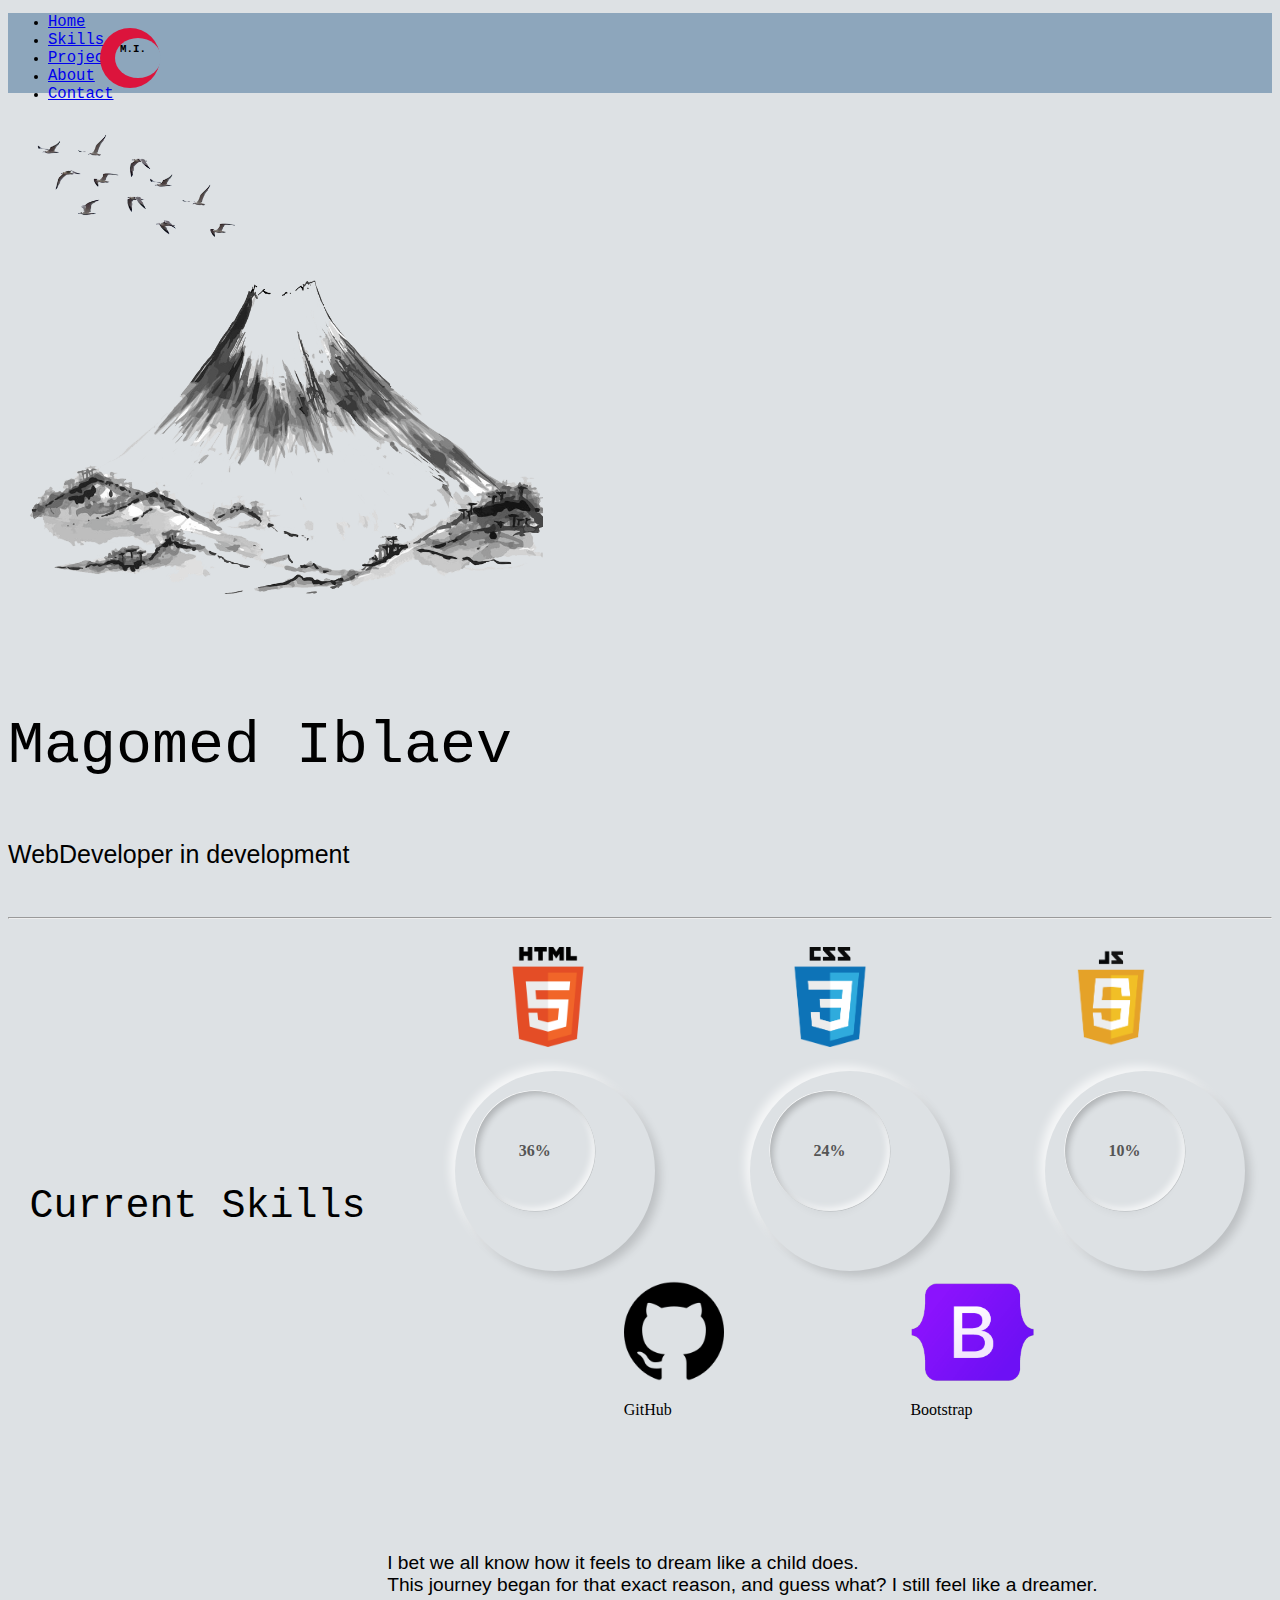
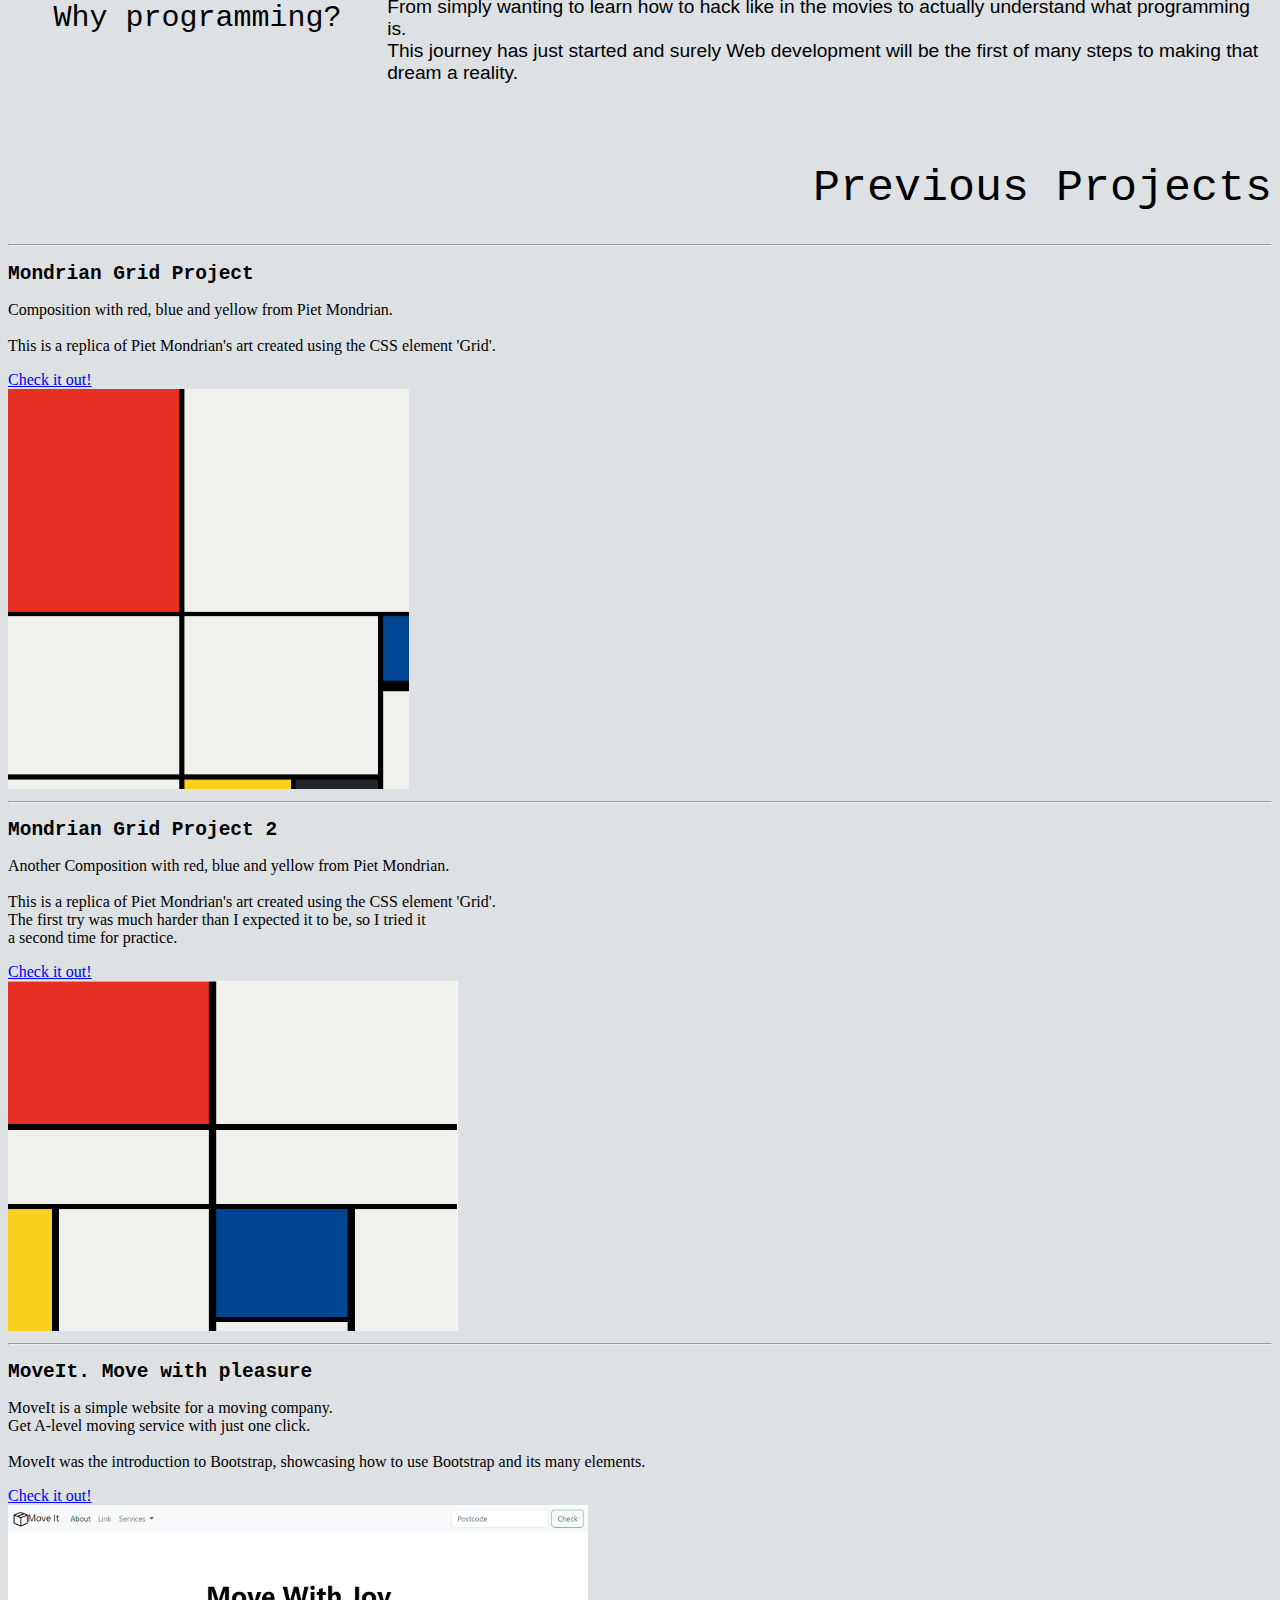
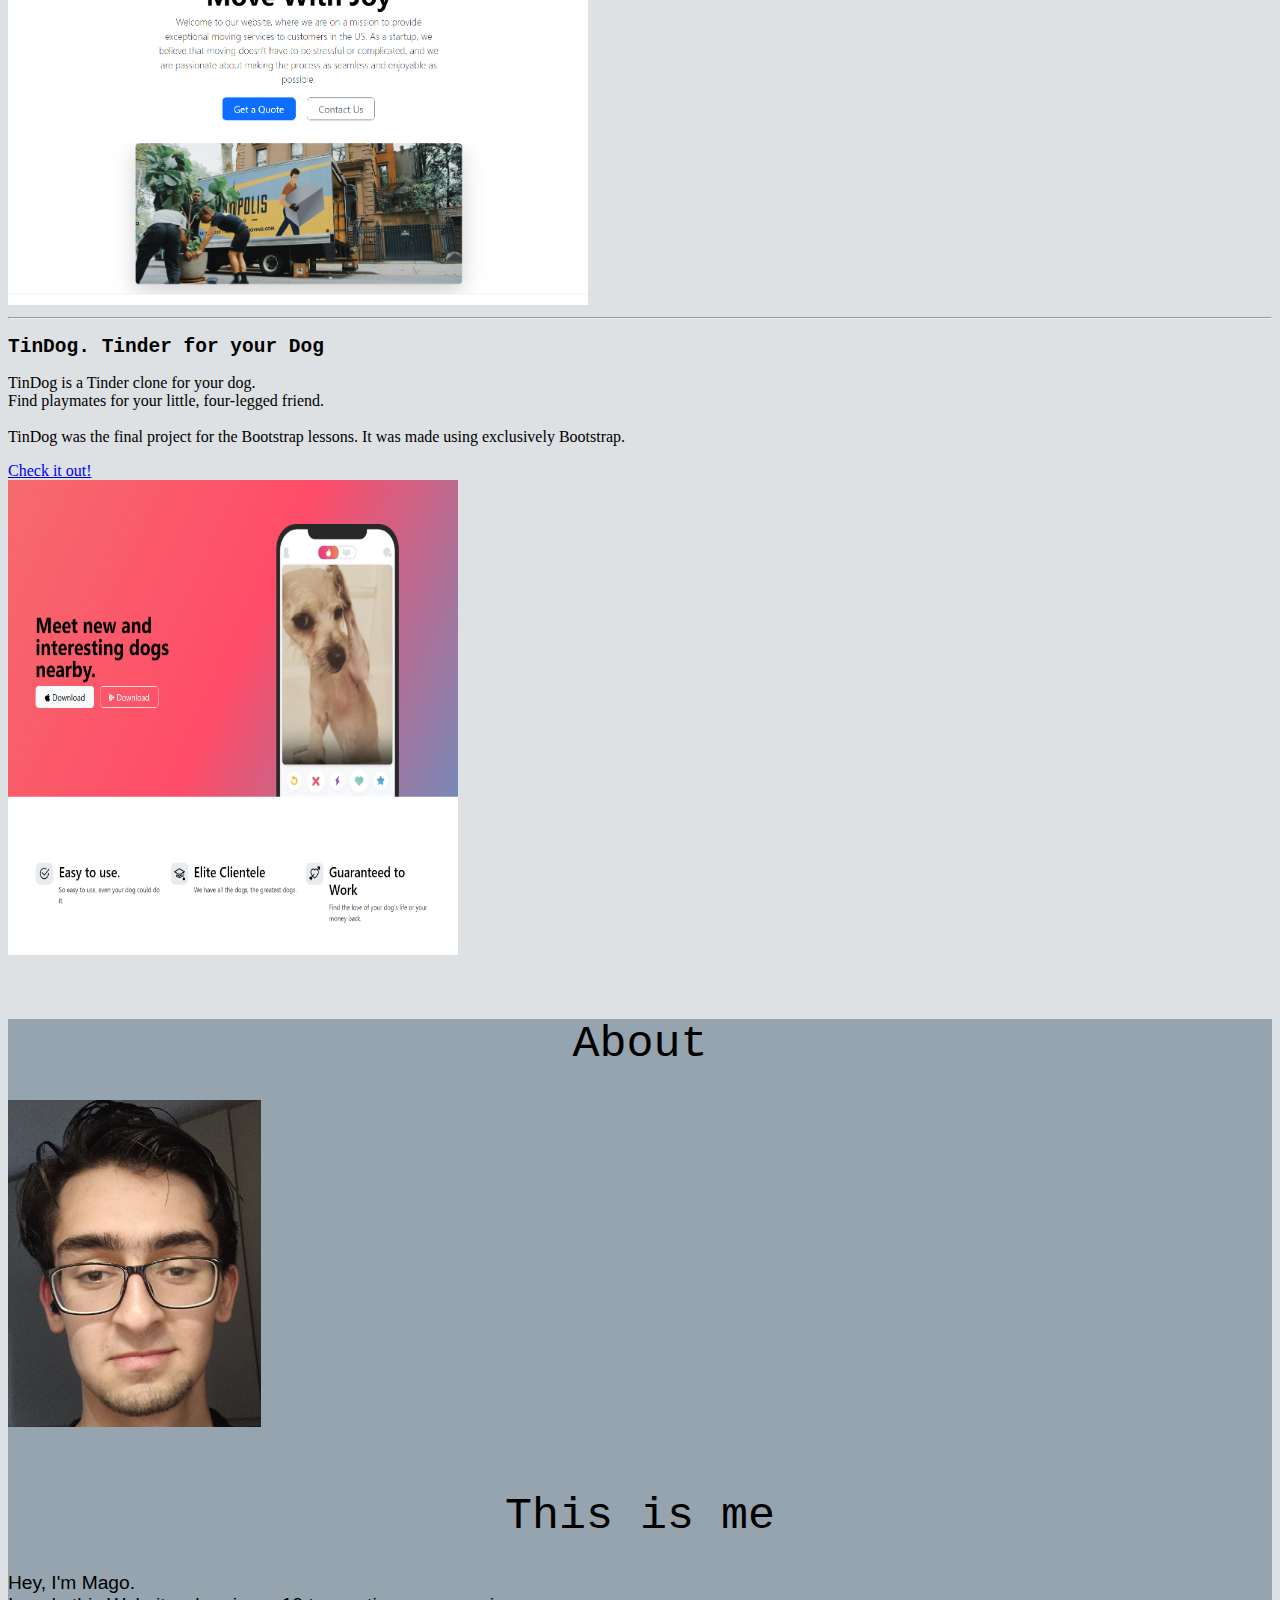
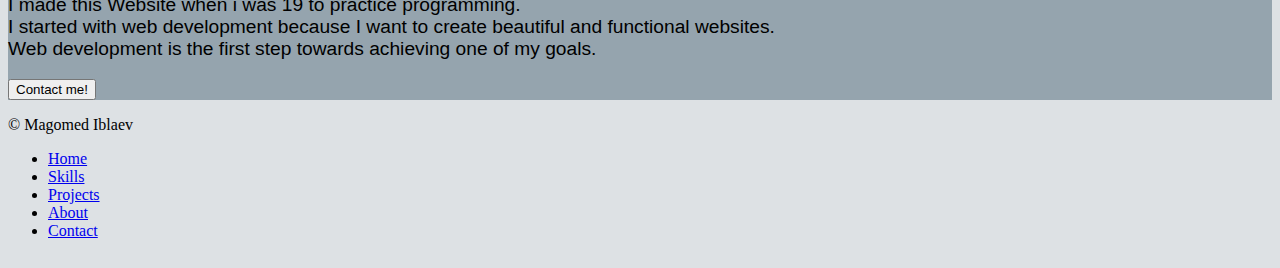
<file: index.html>
<!DOCTYPE html>
<html lang="en">
<head>
   
   
    <meta charset="UTF-8">
    <meta name="viewport" content="width=device-width, initial-scale=1.0">
    <title>Capstone Project Personal Website</title>
    <link href="./style.css" rel="stylesheet">
    <link href="https://cdn.jsdelivr.net/npm/bootstrap@5.3.2/dist/css/bootstrap.min.css" rel="stylesheet"
    integrity="sha384-T3c6CoIi6uLrA9TneNEoa7RxnatzjcDSCmG1MXxSR1GAsXEV/Dwwykc2MPK8M2HN" crossorigin="anonymous">

</head>

<body class="backround-colour">

    <!--Header--> 
    <section class="header-section" >

        <div class="container">
            <header class="d-flex justify-content-center py-3">
              <div class="moon-shell">  
                <div class="red-moon">
                  <div class="inner-moon">
                    <h5 class="moon-text">M.I.</h5>
                  </div>
                </div>
              </div>  
              <ul class="nav nav-pills header-font-text">
                <li class="nav-item"><a href="#" class="buttons nav-link text-primary-emphasis" aria-current="page">Home</a></li>
                <li class="nav-item"><a href="#" class="buttons nav-link text-primary-emphasis">Skills</a></li>
                <li class="nav-item"><a href="#" class="buttons nav-link text-primary-emphasis">Projects</a></li>
                <li class="nav-item"><a href="#" class="buttons nav-link text-primary-emphasis">About</a></li>
                <li class="nav-item"><a href="https://mail.google.com/mail/?view=cm&amp;fs=1&amp;to=mago.iblaev@gmail.com&amp;su=Regarding Portfolio Website" class="buttons nav-link text-primary-emphasis">Contact</a></li>
              </ul>
            </header>
          </div>


    </section>
    
    
    <!--Title/Hero--> 
    <section class="title-section">

        <div class="px-4 text-center">
            <img class="birds" src="./assets/images/birds1.png" alt="birds" height="200">
            <img class="fuji" src="./assets/images/mount fuji.png" alt="mount fuji" height="550">
            <p class="title-header header-font-text text-body-emphasis" >Magomed Iblaev</p>
            <div class="col-lg-6 mx-auto">
              <p class="title-text other-font-text " style="margin-bottom: 0%;">WebDeveloper in development</p>
            </div>
          </div>


    </section>

  
    <!--Features/Skills-->
    <section class="feature-section">
      
        <hr>
        <div class="grid-skills" >
          <div class="skill-header">
            <p class="header-font-text">Current Skills</p>
          
          </div>
          <div>
          <div class="skill-shell2">
                    <div class="skill html"> 
                       <img src="./assets/images/html logo.png" alt="html logo" height="100">
                    </div>
                    <div class="skill css">
                       <img src="./assets/images/css logo.png" alt="css logo" height="100">
                    </div>
                    <div class="skill script">
                       <img class="scrpit-logo" src="./assets/images/script logo.png" alt="javascript logo" height="100" > 
                    </div>
                  </div>

                 <div class="prgress-bar-shell">

                    <div class="prgress-bar">
                      <div class="outer">
                        <div class="inner">
                           <div id="number1" class="number">
                          
                           </div>
                      </div>
                    </div>

                    <svg class="prgress-bar-svg" xmlns="http://www.w3.org/2000/svg" version="1.1" width="160px" height="160px">
                      <circle class="html-cicle" cx="80" cy="80" r="70" stroke-linecap="round" />
                    </svg>
                  </div>

                  <div class="prgress-bar">
                    <div class="outer">
                      <div class="inner">
                        <div id="number2" class="number">
                          
                        </div>
                      </div>
                    </div>

                    <svg class="prgress-bar-svg" xmlns="http://www.w3.org/2000/svg" version="1.1" width="160px" height="160px">
                      <circle class="css-cicle" cx="80" cy="80" r="70" stroke-linecap="round" />
                    </svg>
                  </div>

                  <div class="prgress-bar">
                    <div class="outer">
                      <div class="inner">
                        <div id="number3" class="number">
                          
                        </div>
                      </div>
                    </div>

                    <svg class="prgress-bar-svg" xmlns="http://www.w3.org/2000/svg" version="1.1" width="160px" height="160px">
                      <circle class="script-cicle" cx="80" cy="80" r="70" stroke-linecap="round" />
                    </svg>
                  </div>
                
                </div>
                
        
      

            <div class="second-skill-set">
              <div class="github-shell">
                <img src="./assets/images/github-logo.png" alt="github logo" class="github" height="100px">
                <p class="text-center pt-2">GitHub</p>
              </div>
              <div class="bootstrap-shell">
               <img src="./assets/images/bootstrap-logo.png" alt="bootstrap logo" class="bootstrap-logo" height="100px">
               <p class="text-center pt-2">Bootstrap</p>
              </div>
            </div>
          </div>

            
          </div>
          
          
          <div class="grid-skills-text ">
            <div class="big-question">
            <p class="header-font-text">Why programming?</p>
            </div>
            <div class="other-font-text text">
              <p>I bet we all know how it feels to dream like a child does.  <br>
                  This journey began for that exact reason, and guess what? I still feel like a dreamer. <br>
                  From simply wanting to learn how to hack like in the movies to actually understand what programming is. <br>
                  This journey has just started and surely Web development will be the first of many steps to making that dream a reality.
              </p>
              
            </div>
            
          </div>
            
        </div>

    </section>

    
    <!--Projects-->

      <div class="container marketing ">
        <p class="projects-header header-font-text"> Previous Projects </p>
    
        <hr class="featurette-divider">
    
        <div class="row featurette">
          <div class="col-md-7">
            <h2 class="header-font-text">Mondrian <span class="text-body-secondary">Grid Project</span></h2>
            <p class="lead"> Composition with red, blue and yellow from Piet Mondrian. <br> <br> This is a replica of Piet Mondrian's art created using the CSS element 'Grid'. </p>
            <a href="./10.3 Mondrian Project/index.html">Check it out!</a>
          </div>
          <div class="col-md-5">
            <img src="./assets/images/Mondrian-Grid-Project.png" alt="mondiran project" height="400">
          </div>
        </div>


        <hr class="featurette-divider">
    
        <div class="row featurette">
          <div class="col-md-7 order-md-2">
            <h2 class="header-font-text">Mondrian <span class="text-body-secondary">Grid Project 2</span></h2>
            <p class="lead">Another Composition with red, blue and yellow from Piet Mondrian. <br> <br> This is a replica of Piet Mondrian's art created using the CSS element 'Grid'. <br>The first try was much harder than I expected it to be, so I tried it <br>a second time for practice.</p>
            <a href="./10.3 Mondrian Project/index2.html">Check it out!</a>
          </div>
          <div class="col-md-5 order-md-1">
            <img src="./assets/images/Mondrian-Grid-Project2.png" alt="MoveIt" height="350" width="450">
          </div>
        </div>
        
        
    
        <hr class="featurette-divider">
    
        <div class="row featurette">
          <div class="col-md-6">
            <h2 class="header-font-text">MoveIt. <span class="text-body-secondary"> Move with pleasure</span></h2>
            <p class="lead">MoveIt is a simple website for a moving company. <br>  Get A-level moving service with just one click. <br> <br>  MoveIt was the introduction to Bootstrap, showcasing how to use Bootstrap and its many elements. </p>
            <a href="./11.2 Move It-Bootstrap Components/index.html">Check it out!</a>
          </div>
          <div class="col-md-5">
            <img src="./assets/images/Move-It Project.png" alt="TinDog" height="400" width="580">
          </div>
        </div>
        
        <hr class="featurette-divider">
    
        <div class="row featurette">
          <div class="col-md-7 order-md-2">
            <h2 class="header-font-text">TinDog. <span class="text-body-secondary">Tinder for your Dog</span></h2>
            <p class="lead">TinDog is a Tinder clone for your dog.  <br> Find playmates for your little, four-legged friend.  <br> <br> TinDog was the final project for the Bootstrap lessons. It was made using exclusively Bootstrap. </p>
            <a href="./11.3 TinDog Project/index.html">Check it out!</a>
          </div>
          <div class="col-md-5 order-md-1">
            <img src="./assets/images/TinDog Project.png" alt="MoveIt" height="475" width="450" >
          </div>
        </div>
    



      </div>
      
      <!--About-->
    <sectio class="about-section ">
      <div class="about-container">
        
        

      <div class="px-4 py-5 my-5 text-center">
        <div>
         <p class="about-header header-font-text">About</p> 
        </div>
        <img class="me-img d-block mx-auto mb-4" src="./assets/images/20231006_180122.jpg"  width="20%" height="20%">
        <p class="about-header header-font-text">This is me</p>
        <div class="col-lg-6 mx-auto">
          <p class="other-font-text text">
            Hey, I'm Mago. <br> 
            I made this Website when i was 19 to practice programming. <br>
            I started with web development because I want to create beautiful and functional websites. <br>
            Web development is the first step towards achieving one of my goals.
          </p>
          <div class="d-grid gap-2 d-sm-flex justify-content-sm-center">
            <a href="https://mail.google.com/mail/?view=cm&amp;fs=1&amp;to=mago.iblaev@gmail.com&amp;su=Regarding Portfolio Website" target="”_blank”" rel="noreferrer noopener">
              <button type="button" class="btn btn-outline-secondary btn-lg px-4 gap-3">Contact me!</button></button>
            </a>
            
            
          </div>
        </div>
      </div>
    
    
    
    </div>
  </sectio>
      
      <!--Footer-->
    <sectio class="footer-section">
      <div class="container">
        <footer class="d-flex flex-wrap justify-content-between align-items-center py-3 my-4 border-top">
          <p class="col-md-4 mb-0 text-body-secondary">© Magomed Iblaev</p>
      
          <ul class="nav col-md-4 justify-content-end">
            <li class="nav-item"><a href="#" class="nav-link px-2 text-body-secondary">Home</a></li>
            <li class="nav-item"><a href="#" class="nav-link px-2 text-body-secondary">Skills</a></li>
            <li class="nav-item"><a href="#" class="nav-link px-2 text-body-secondary">Projects</a></li>
            <li class="nav-item"><a href="#" class="nav-link px-2 text-body-secondary">About</a></li>
            <li class="nav-item"><a href="https://mail.google.com/mail/?view=cm&amp;fs=1&amp;to=mago.iblaev@gmail.com&amp;su=Regarding Portfolio Website" class="nav-link px-2 text-body-secondary">Contact</a></li>
          </ul>
        </footer>
      </div>


    </sectio>


      <script>
        let number1 = document.getElementById("number1")
        let counter1 = 0;
        setInterval(() =>{ 
          if (counter1==90){
            clearInterval(); 
          }else{
          counter1 +=1;
          number1.innerHTML = counter1 + "%"
        }
        }, 20);
      </script>
      <script>

        let number2 = document.getElementById("number2")
        let counter2 = 0;
        setInterval(() =>{ 
          if (counter2==60){
            clearInterval(); 
          }else{
          counter2 +=1;
          number2.innerHTML = counter2 + "%"
        }
        }, 30);
      </script>
      <script>

        let number3 = document.getElementById("number3")
        let counter3 = 0;
        setInterval(() =>{ 
          if (counter3==10){
            clearInterval(); 
          }else{
          counter3 +=1;
          number3.innerHTML = counter3 + "%"
        }
        }, 30);
      </script>
</body>
</html>
</file>
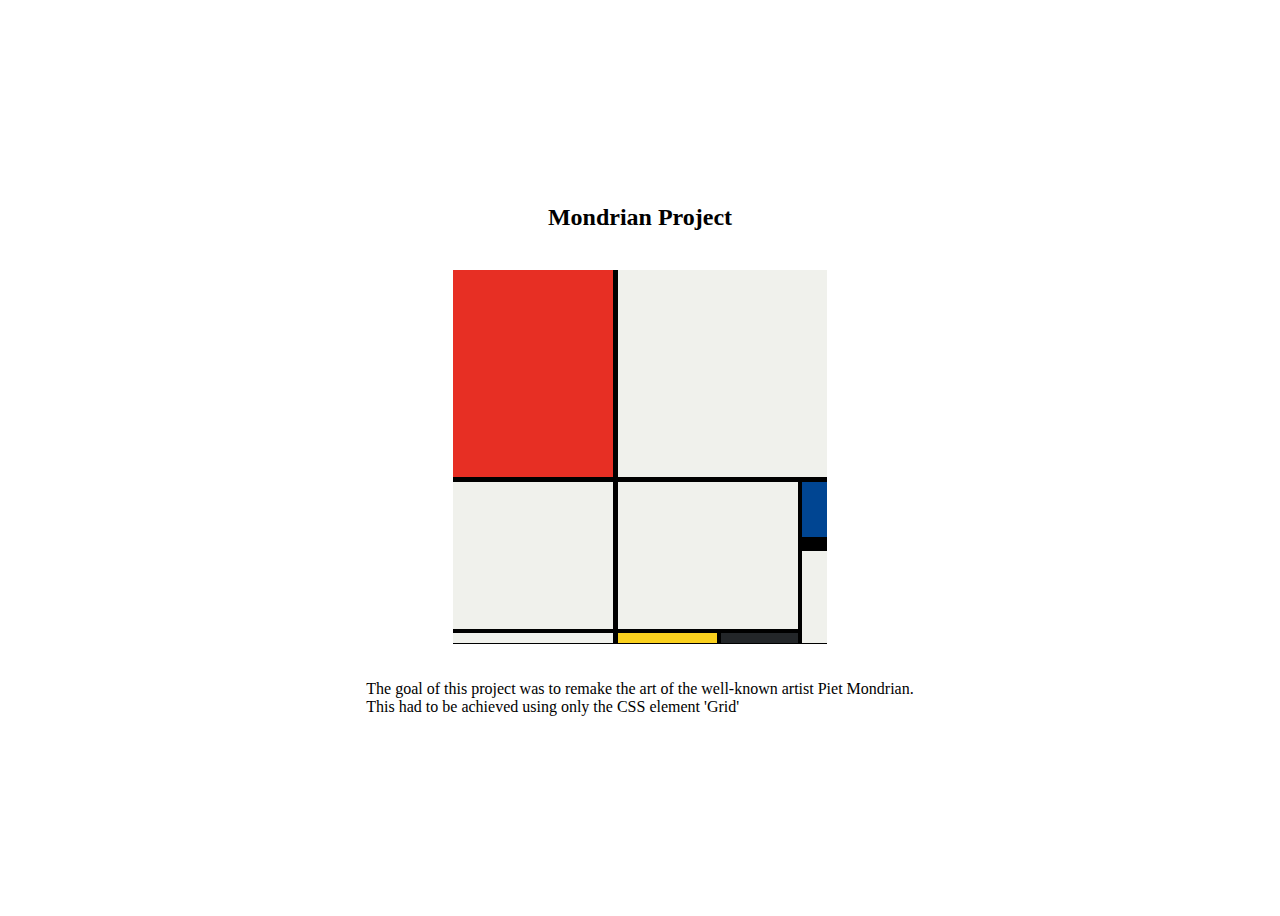
<file: 10.3 Mondrian Project/index.html>
<!DOCTYPE html>
<html lang="en">

<head>
  <meta charset="UTF-8">
  <meta name="viewport" content="width=device-width, initial-scale=1.0">
  <title>Mondrian Project</title>
  <style>
    /* 
    Write your CSS here 
    Gap Colour: #000
    White: #F0F1EC
    Red: #E72F24
    Black: #232629
    Blue: #004592
    Yellow: #F9D01E

    For dimensions, see dimensions.png image.
    HINT: Remember you can't change the properties of grid lines.
    But grid lines are transparent!
    */
   
    .shell{
      display: flex;
      justify-content: center;
      align-items: center;
      flex-direction: column;
      height: 100vh;
    }

    .container{
      height: 374px;
      width: 374px;
      display: grid;
      grid-template-rows: 207px 65px 77.5px 10px;
      grid-template-columns: 160px 99px 76.5px 25px;
      gap: 4.5px;
      background-color: #000;
    
    }

    .header {
      padding-bottom: 20px;
    }

    .item{
      background-color:#F0F1EC ;
    }
    
    .red{
      background-color:#E72F24 ;
      
    }
    
    .white1{
     grid-column: span 3;
    }
    .white2{
      grid-row: span 2;
    }
    .white3{
      grid-area: 2/2/4/4;
    }

    .blue{
      background-color: #004592;
      border-bottom:10px solid;
    }
    .white4{
      grid-row: span 2;
    }
    .yellow{
      background-color:#F9D01E ;
      
    }
    .black{
      background-color: #232629;
    }

    .white5{
      grid-area: 4/ 1/5/2;
      
    }

    .text {
      padding-top:20px ;
    }


  </style>
</head>

<body>

  <div class="shell">
   <h2 class="header">Mondrian Project</h2> 
    <div class="container">
     <div class="item red"></div>
     <div class="item white1"></div>
     <div class="item white2"></div>
     <div class="item white3"></div>
     <div class="item blue"></div>
     <div class="item white4 "></div>
     <div class="item yellow"></div>
     <div class="item black"></div>
     <div class="item white5"></div>
    </div>
    <p class="text">
      The goal of this project was to remake the art of the well-known artist Piet Mondrian.  <br>
      This had to be achieved using only the CSS element 'Grid'
    </p>
  </div>


</body>

</html>
</file>
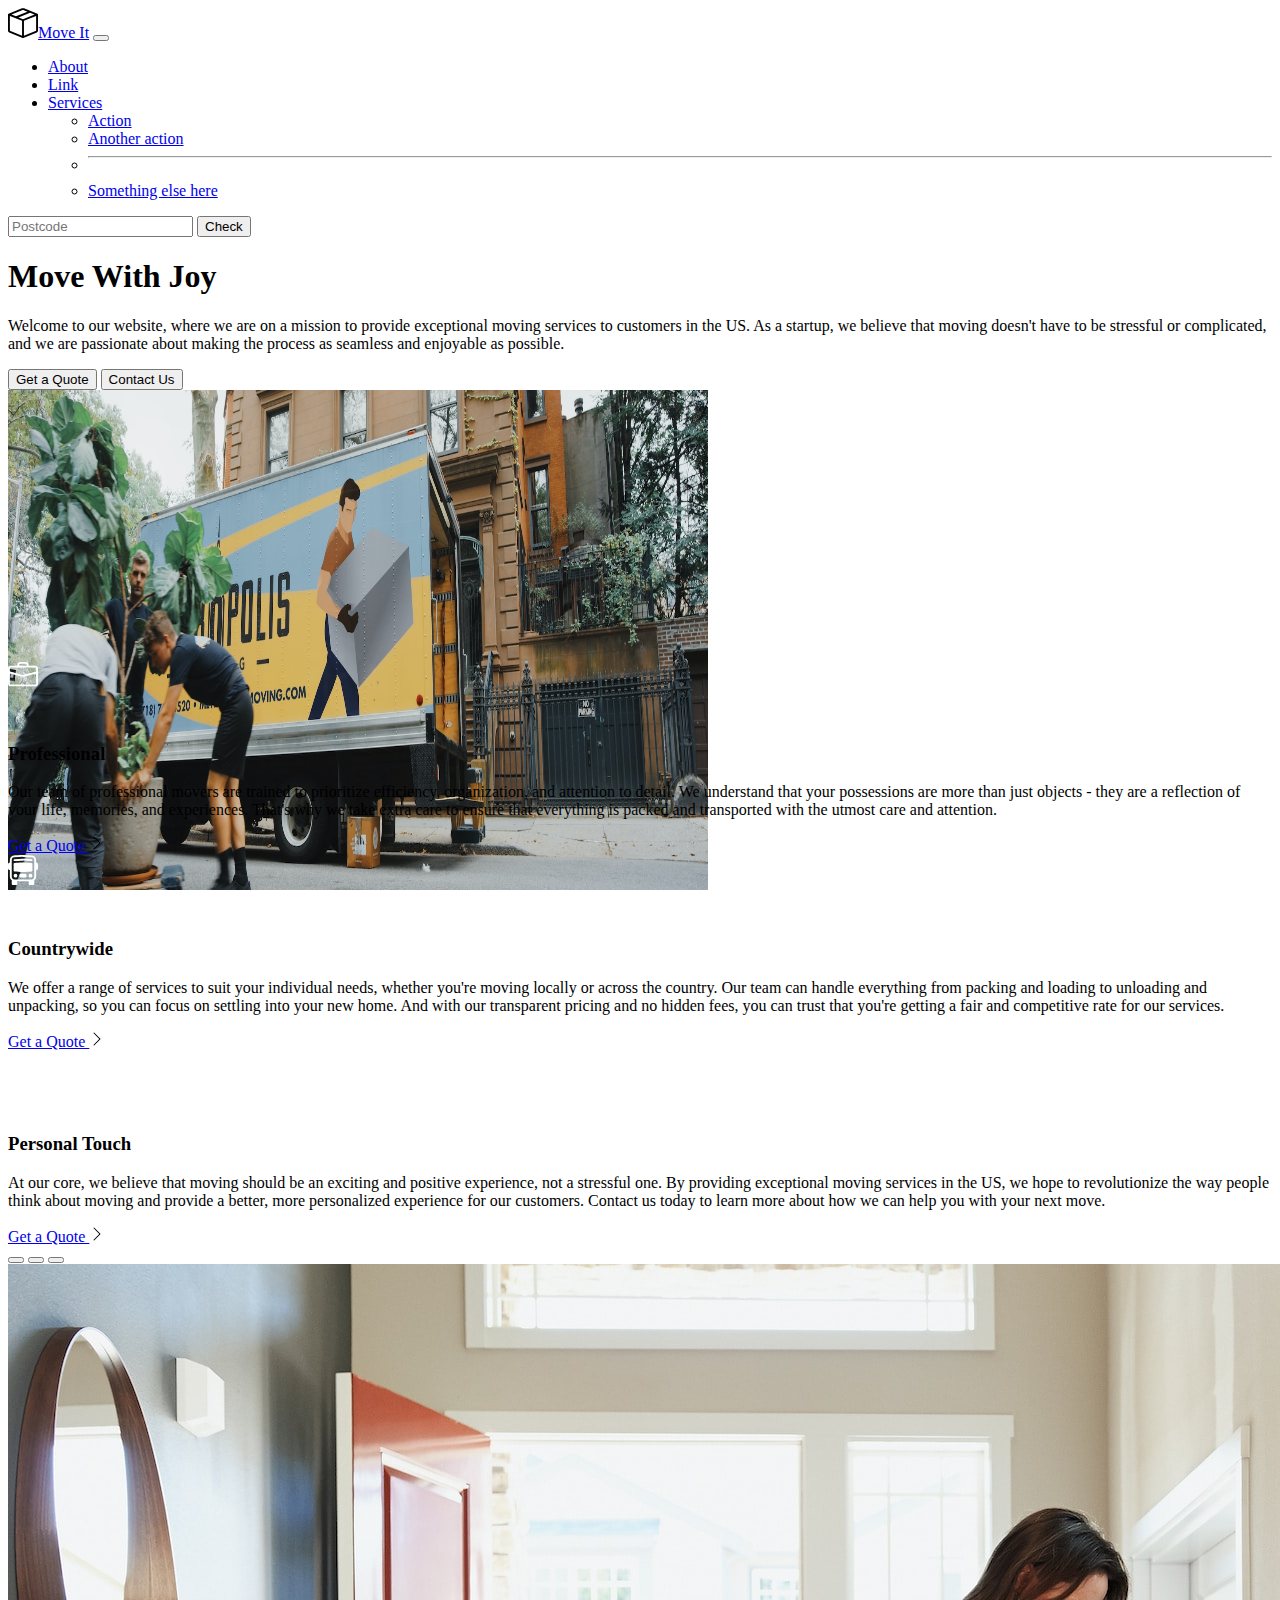
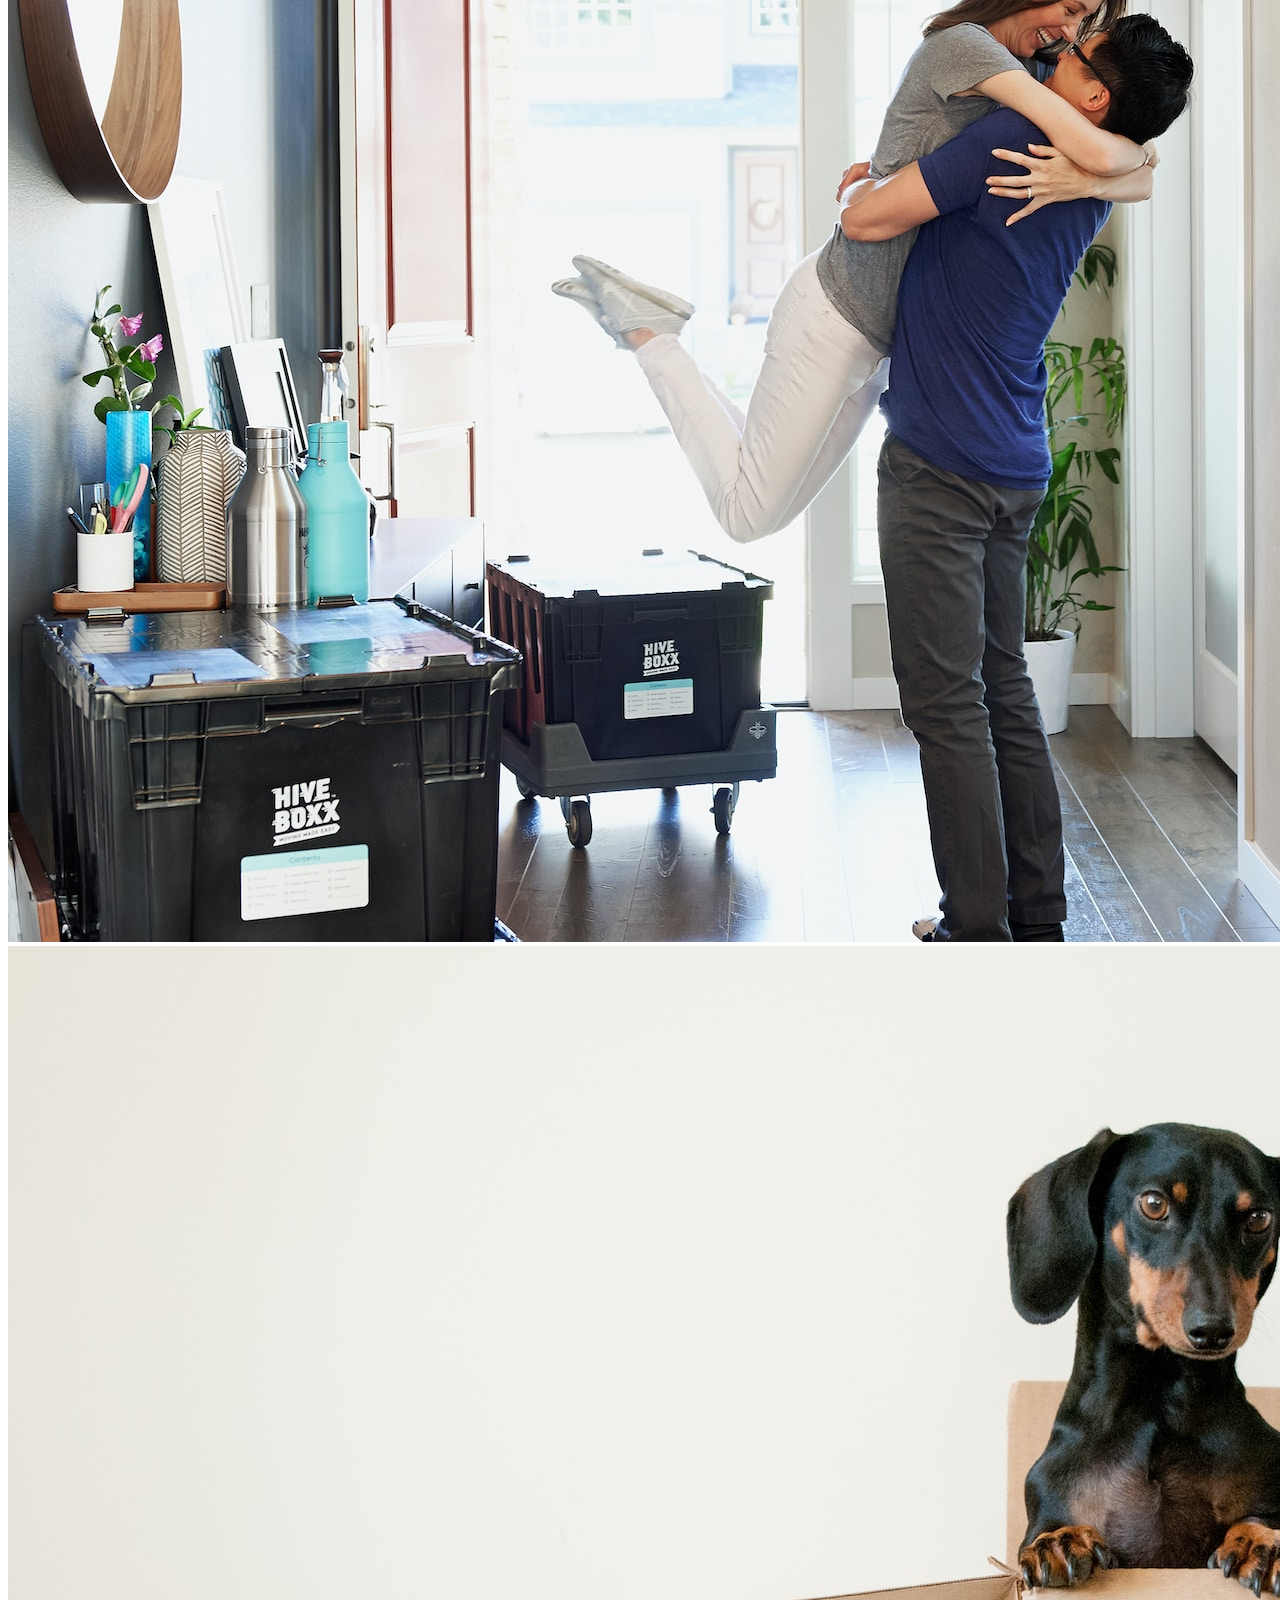
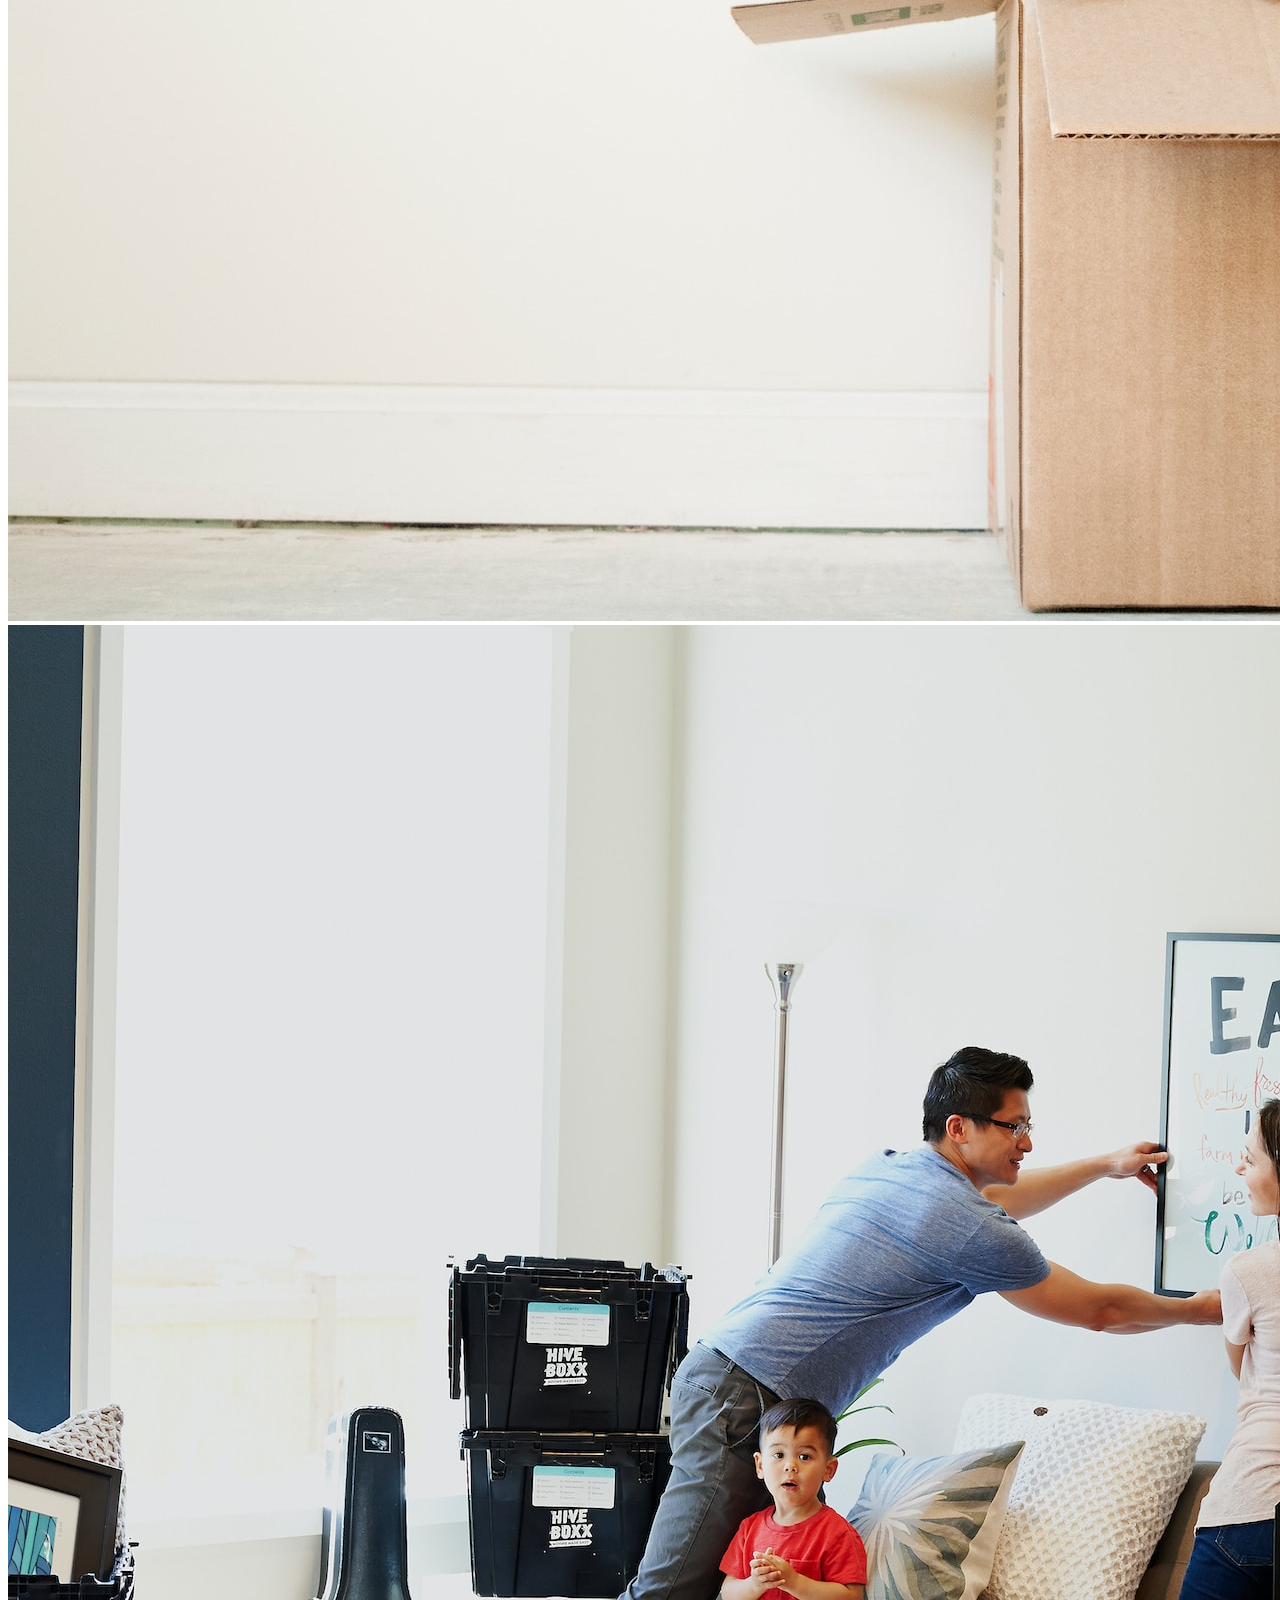
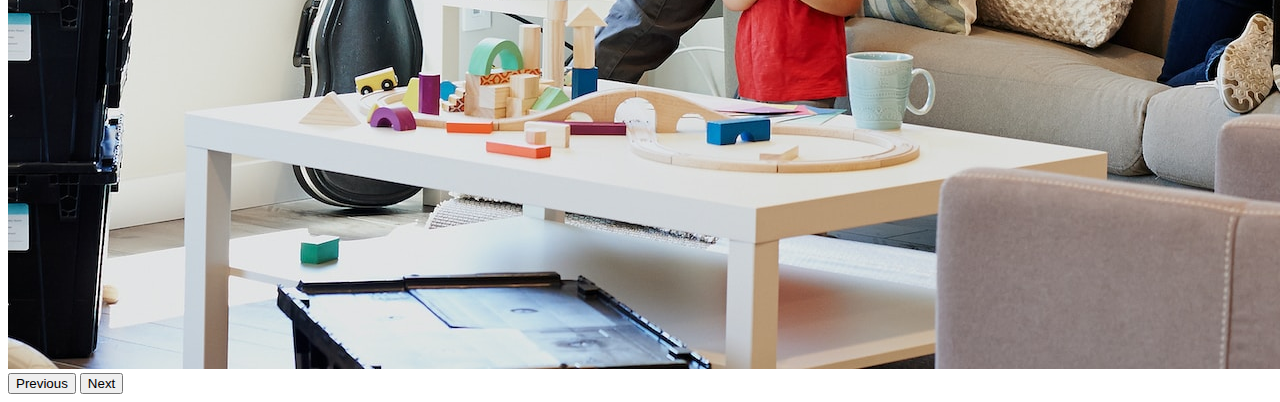
<file: 11.2 Move It-Bootstrap Components/index.html>
<!DOCTYPE html>
<html lang="en">

<head>
  <meta charset="UTF-8">
  <meta name="viewport" content="width=device-width, initial-scale=1.0">
  <title>Bootstrap Components</title>
  <link href="https://cdn.jsdelivr.net/npm/bootstrap@5.3.0-alpha2/dist/css/bootstrap.min.css" rel="stylesheet"
    integrity="sha384-aFq/bzH65dt+w6FI2ooMVUpc+21e0SRygnTpmBvdBgSdnuTN7QbdgL+OapgHtvPp" crossorigin="anonymous">
  <style>

.feature-icon {
  width: 4rem;
  height: 4rem;
  border-radius: .75rem;
}

  </style>
</head>

<body>
  <nav class="navbar navbar-expand-lg bg-body-tertiary">
    <div class="container-fluid">
      <a class="navbar-brand" href="#"><img src="./box-seam.svg" alt="moveit brand logo" height="30">Move It</a>
      <button class="navbar-toggler" type="button" data-bs-toggle="collapse" data-bs-target="#navbarSupportedContent" aria-controls="navbarSupportedContent" aria-expanded="false" aria-label="Toggle navigation">
        <span class="navbar-toggler-icon"></span>
      </button>
      <div class="collapse navbar-collapse" id="navbarSupportedContent">
        <ul class="navbar-nav me-auto mb-2 mb-lg-0">
          <li class="nav-item">
            <a class="nav-link active" aria-current="page" href="#">About</a>
          </li>
          <li class="nav-item">
            <a class="nav-link" href="#">Link</a>
          </li>
          <li class="nav-item dropdown">
            <a class="nav-link dropdown-toggle" href="#" role="button" data-bs-toggle="dropdown" aria-expanded="false">
              Services
            </a>
            <ul class="dropdown-menu">
              <li><a class="dropdown-item" href="#">Action</a></li>
              <li><a class="dropdown-item" href="#">Another action</a></li>
              <li><hr class="dropdown-divider"></li>
              <li><a class="dropdown-item" href="#">Something else here</a></li>
            </ul>
          </li>
        </ul>
        <form class="d-flex" role="search">
          <input class="form-control me-2" type="search" placeholder="Postcode" aria-label="Search">
          <button class="btn btn-outline-success" type="submit">Check</button>
        </form>
      </div>
    </div>
  </nav>

  <div class="px-4 pt-5 my-5 text-center border-bottom">
    <h1 class="display-4 fw-bold text-body-emphasis">Move With Joy</h1>
    <div class="col-lg-6 mx-auto">
      <p class="lead mb-4">Welcome to our website, where we are on a mission to provide exceptional moving services to customers in the US. As a startup, we believe that moving doesn't have to be stressful or complicated, and we are passionate about making the process as seamless and enjoyable as possible.</p>
      <div class="d-grid gap-2 d-sm-flex justify-content-sm-center mb-5">
        <button type="button" class="btn btn-primary btn-lg px-4 me-sm-3">Get a Quote</button>
        <button type="button" class="btn btn-outline-secondary btn-lg px-4">Contact Us</button>
      </div>
    </div>
    <div class="overflow-hidden" style="max-height: 30vh;">
      <div class="container px-5">
        <img src="./moving-van.jpg" class="img-fluid border rounded-3 shadow-lg mb-4" alt="Example image" width="700" height="500" loading="lazy">
      </div>
    </div>
  </div>
  
  <div class="row g-4 py-5 row-cols-1 row-cols-lg-3">
    <div class="feature col">
      <div class="feature-icon d-inline-flex align-items-center justify-content-center text-bg-primary bg-gradient fs-2 mb-3">
        <img src="./briefcase.svg" alt="bus front" height="30px">
      </div>
      <h3 class="fs-2 text-body-emphasis">Professional</h3>
      <p>Our team of professional movers are trained to prioritize efficiency, organization, and attention to detail. 
        We understand that your possessions are more than just objects - they are a reflection of your life, memories, and experiences.
         That's why we take extra care to ensure that everything is packed and transported with the utmost care and attention.
        </p>
      <a href="#" class="icon-link">
        Get a Quote
        <img src="./chevron-right.svg" alt="chevron-right">
      </a>
    </div>
    <div class="feature col">
      <div class="feature-icon d-inline-flex align-items-center justify-content-center text-bg-primary bg-gradient fs-2 mb-3">
        <img src="./bus-front.svg" alt="bus-front" height="30px">
      </div>
      <h3 class="fs-2 text-body-emphasis">Countrywide</h3>
      <p>We offer a range of services to suit your individual needs, whether you're moving locally or across the country. 
        Our team can handle everything from packing and loading to unloading and unpacking, so you can focus on settling into your new home. 
        And with our transparent pricing and no hidden fees, you can trust that you're getting a fair and competitive rate for our services.
      </p>
      <a href="#" class="icon-link">
        Get a Quote
        <img src="./chevron-right.svg" alt="chevron-right">
      </a>
    </div>
    <div class="feature col">
      <div class="feature-icon d-inline-flex align-items-center justify-content-center text-bg-primary bg-gradient fs-2 mb-3">
        <img src="./chat-square-heart.svg" alt="chat-square-heart" height="30px">
      </div>
      <h3 class="fs-2 text-body-emphasis">Personal Touch</h3>
      <p>At our core, we believe that moving should be an exciting and positive experience, not a stressful one. 
        By providing exceptional moving services in the US, we hope to revolutionize the way people think about moving and provide a better, more personalized experience for our customers. 
        Contact us today to learn more about how we can help you with your next move.
      </p>
      <a href="#" class="icon-link">
        Get a Quote
        <img src="./chevron-right.svg" alt="chevron-right">
      </a>
    </div>
  </div>

  <div class="container">
  <div id="carouselExampleIndicators" class="carousel slide">
    <div class="carousel-indicators">
      <button type="button" data-bs-target="#carouselExampleIndicators" data-bs-slide-to="0" class="active" aria-current="true" aria-label="Slide 1"></button>
      <button type="button" data-bs-target="#carouselExampleIndicators" data-bs-slide-to="1" aria-label="Slide 2"></button>
      <button type="button" data-bs-target="#carouselExampleIndicators" data-bs-slide-to="2" aria-label="Slide 3"></button>
    </div>
    <div class="carousel-inner">
      <div class="carousel-item active">
        <img src="./couple.jpg" class="d-block w-100" alt="couple" >
      </div>
      <div class="carousel-item">
        <img src="./dog.jpg" class="d-block w-100" alt="dog">
      </div>
      <div class="carousel-item">
        <img src="./family.jpg" class="d-block w-100" alt="family">
      </div>
    </div>
    <button class="carousel-control-prev" type="button" data-bs-target="#carouselExampleIndicators" data-bs-slide="prev">
      <span class="carousel-control-prev-icon" aria-hidden="true"></span>
      <span class="visually-hidden">Previous</span>
    </button>
    <button class="carousel-control-next" type="button" data-bs-target="#carouselExampleIndicators" data-bs-slide="next">
      <span class="carousel-control-next-icon" aria-hidden="true"></span>
      <span class="visually-hidden">Next</span>
    </button>
  </div>
</div>

  <script src="https://cdn.jsdelivr.net/npm/bootstrap@5.3.2/dist/js/bootstrap.bundle.min.js" 
  integrity="sha384-C6RzsynM9kWDrMNeT87bh95OGNyZPhcTNXj1NW7RuBCsyN/o0jlpcV8Qyq46cDfL" 
  crossorigin="anonymous">
  </script>
</body>

</html>
</file>
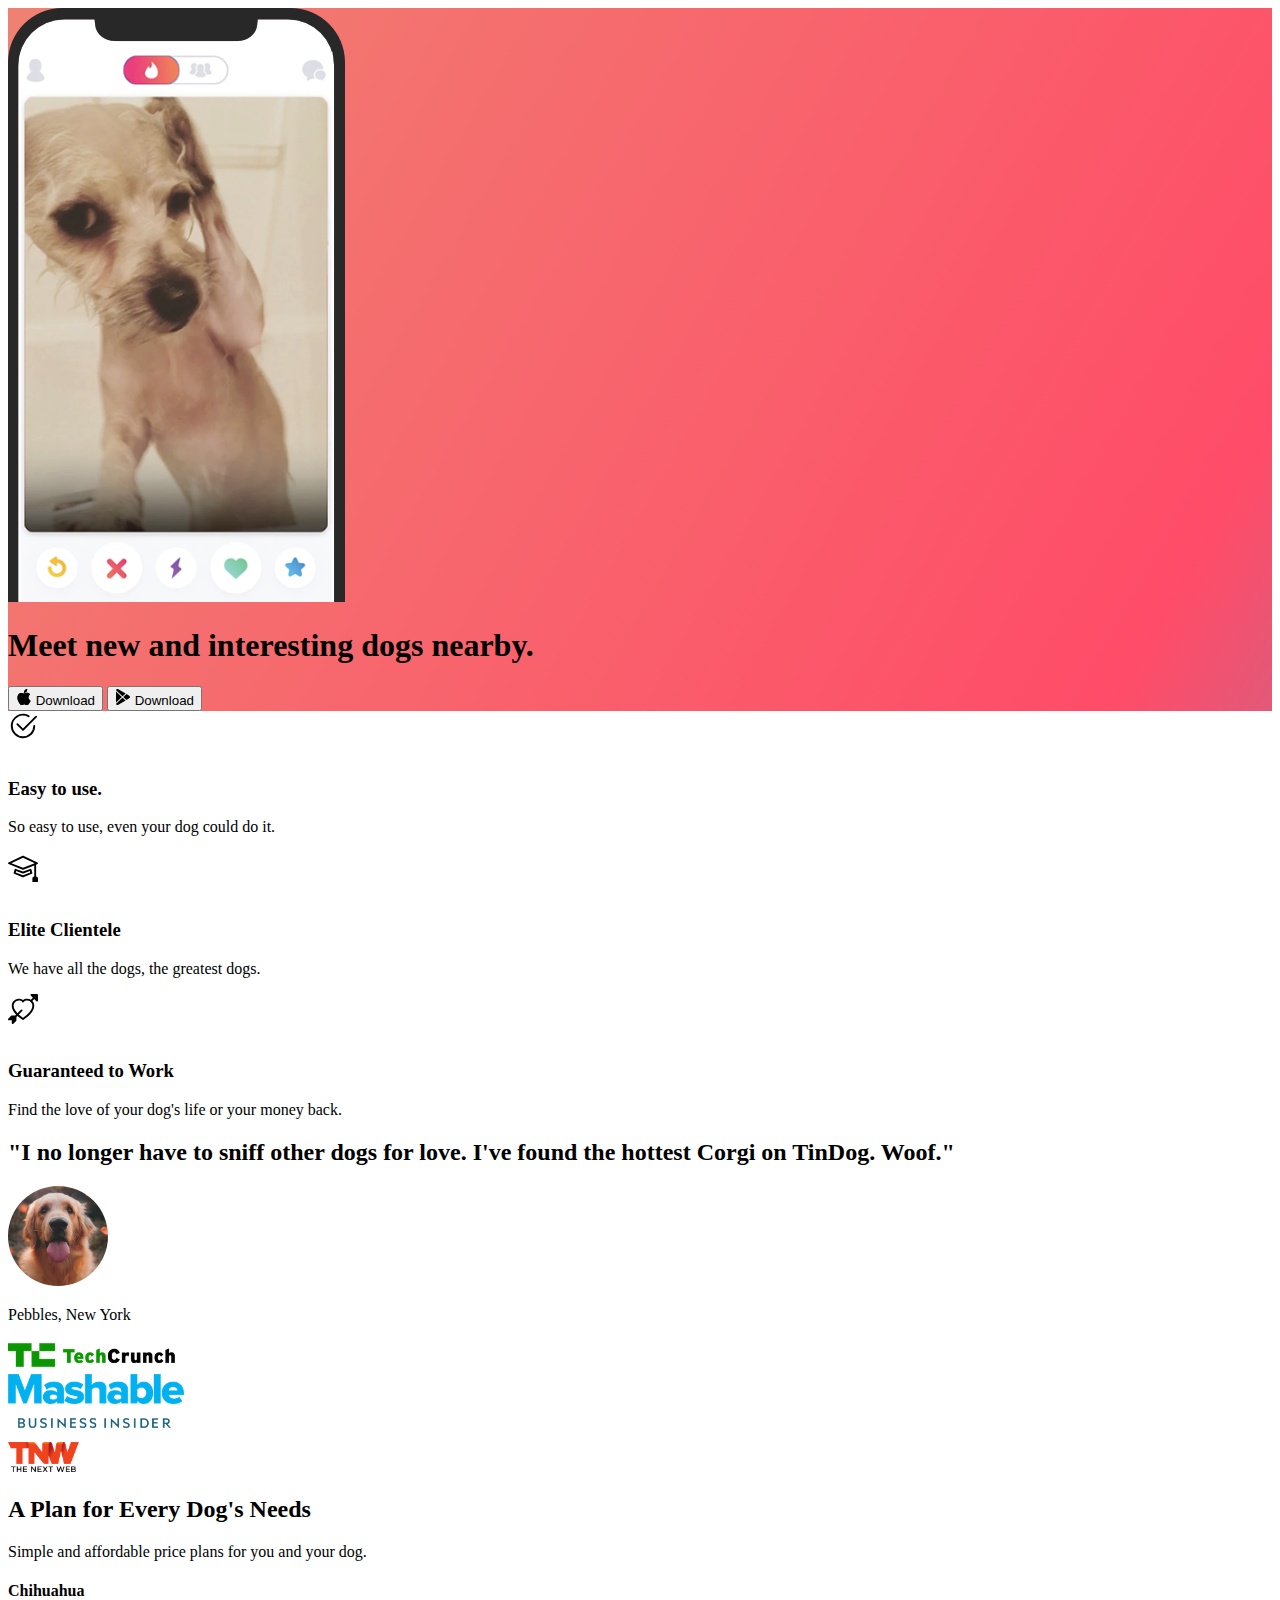
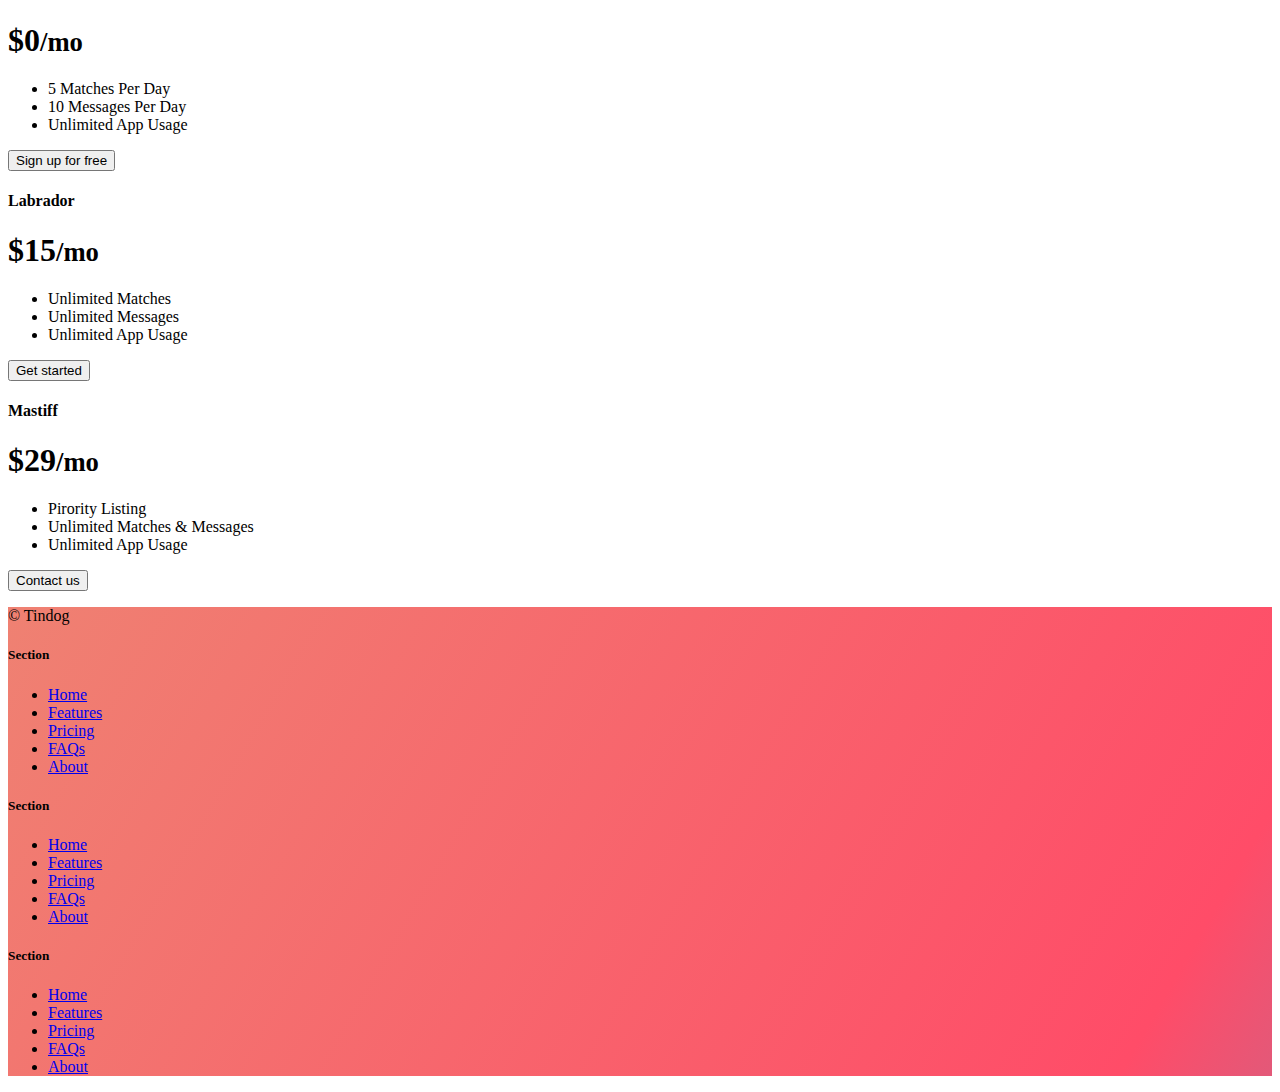
<file: 11.3 TinDog Project/index.html>
<!DOCTYPE html>
<html lang="en">

<head>
  <meta charset="UTF-8">
  <meta name="viewport" content="width=device-width, initial-scale=1.0">
  <title>TinDog</title>
  <link href="https://cdn.jsdelivr.net/npm/bootstrap@5.3.0-alpha2/dist/css/bootstrap.min.css" rel="stylesheet"
    integrity="sha384-aFq/bzH65dt+w6FI2ooMVUpc+21e0SRygnTpmBvdBgSdnuTN7QbdgL+OapgHtvPp" crossorigin="anonymous">

  <link href="./css/style.css" rel="stylesheet">


</head>

<body>

  <!-- Title -->
  <section id="title" class="gradient-background" >
<div class="container col-xxl-8 px-4 pt-5" >
    <div class="row flex-lg-row-reverse align-items-center g-5 pt-5">
      <div class="col-10 col-sm-8 col-lg-6">
        <img src="./images/iphone.png" class="d-block mx-lg-auto img-fluid" alt="dog image" loading="lazy" >
      </div>
      <div class="col-lg-6">
        <h1 class="display-5 fw-bold text-body-emphasis lh-1 mb-3">Meet new and interesting dogs nearby.</h1>
        
        <div class="d-grid gap-2 d-md-flex justify-content-md-start">
          <button type="button" class="btn btn-primary btn-lg btn-light px-4 me-md-2">
            <svg xmlns="http://www.w3.org/2000/svg" width="16" height="16" fill="currentColor"
                class="bi bi-apple mb-1" viewBox="0 0 16 16">
<path
                  d="M11.182.008C11.148-.03 9.923.023 8.857 1.18c-1.066 1.156-.902 2.482-.878 2.516.024.034 1.52.087 2.475-1.258.955-1.345.762-2.391.728-2.43Zm3.314 11.733c-.048-.096-2.325-1.234-2.113-3.422.212-2.189 1.675-2.789 1.698-2.854.023-.065-.597-.79-1.254-1.157a3.692 3.692 0 0 0-1.563-.434c-.108-.003-.483-.095-1.254.116-.508.139-1.653.589-1.968.607-.316.018-1.256-.522-2.267-.665-.647-.125-1.333.131-1.824.328-.49.196-1.422.754-2.074 2.237-.652 1.482-.311 3.83-.067 4.56.244.729.625 1.924 1.273 2.796.576.984 1.34 1.667 1.659 1.899.319.232 1.219.386 1.843.067.502-.308 1.408-.485 1.766-.472.357.013 1.061.154 1.782.539.571.197 1.111.115 1.652-.105.541-.221 1.324-1.059 2.238-2.758.347-.79.505-1.217.473-1.282Z" />
<path
                  d="M11.182.008C11.148-.03 9.923.023 8.857 1.18c-1.066 1.156-.902 2.482-.878 2.516.024.034 1.52.087 2.475-1.258.955-1.345.762-2.391.728-2.43Zm3.314 11.733c-.048-.096-2.325-1.234-2.113-3.422.212-2.189 1.675-2.789 1.698-2.854.023-.065-.597-.79-1.254-1.157a3.692 3.692 0 0 0-1.563-.434c-.108-.003-.483-.095-1.254.116-.508.139-1.653.589-1.968.607-.316.018-1.256-.522-2.267-.665-.647-.125-1.333.131-1.824.328-.49.196-1.422.754-2.074 2.237-.652 1.482-.311 3.83-.067 4.56.244.729.625 1.924 1.273 2.796.576.984 1.34 1.667 1.659 1.899.319.232 1.219.386 1.843.067.502-.308 1.408-.485 1.766-.472.357.013 1.061.154 1.782.539.571.197 1.111.115 1.652-.105.541-.221 1.324-1.059 2.238-2.758.347-.79.505-1.217.473-1.282Z" />
</svg>
            Download</button>
          
          <button type="button" class="btn btn-outline-secondary btn-lg btn-outline-light px-4"><svg xmlns="http://www.w3.org/2000/svg" width="16" height="16" fill="currentColor"
            class="bi bi-google-play mb-1" viewBox="0 0 16 16">
<path
              d="M14.222 9.374c1.037-.61 1.037-2.137 0-2.748L11.528 5.04 8.32 8l3.207 2.96 2.694-1.586Zm-3.595 2.116L7.583 8.68 1.03 14.73c.201 1.029 1.36 1.61 2.303 1.055l7.294-4.295ZM1 13.396V2.603L6.846 8 1 13.396ZM1.03 1.27l6.553 6.05 3.044-2.81L3.333.215C2.39-.341 1.231.24 1.03 1.27Z" />
</svg> Download</button>
        </div>
      </div>
    </div>
  </div>
  </section>
  <!-- Features -->
  <section id="features">
    <div class="container px-4 py-5 mt-5" id="hanging-icons">
      <div class="row g-4 py-5 row-cols-1 row-cols-lg-3">
        <div class="col d-flex align-items-start">
          <div class="icon-square text-body-emphasis bg-body-secondary d-inline-flex align-items-center justify-content-center fs-4 flex-shrink-0 me-3">
            <svg xmlns="http://www.w3.org/2000/svg" height="30" fill="currentColor" class="bi bi-check2-circle"
              viewBox="0 0 16 16">
<path
                d="M2.5 8a5.5 5.5 0 0 1 8.25-4.764.5.5 0 0 0 .5-.866A6.5 6.5 0 1 0 14.5 8a.5.5 0 0 0-1 0 5.5 5.5 0 1 1-11 0z" />
<path
                d="M15.354 3.354a.5.5 0 0 0-.708-.708L8 9.293 5.354 6.646a.5.5 0 1 0-.708.708l3 3a.5.5 0 0 0 .708 0l7-7z" />
</svg>
          </div>
          <div>
            <h3 class="fs-2 text-body-emphasis">Easy to use.</h3>
            <p>So easy to use, even your dog could do it.</p>
          </div>
        </div>
        <div class="col d-flex align-items-start">
          <div class="icon-square text-body-emphasis bg-body-secondary d-inline-flex align-items-center justify-content-center fs-4 flex-shrink-0 me-3">
            <svg xmlns="http://www.w3.org/2000/svg" height="30" fill="currentColor" class="bi bi-mortarboard" viewBox="0 0 16 16">
              <path d="M8.211 2.047a.5.5 0 0 0-.422 0l-7.5 3.5a.5.5 0 0 0 .025.917l7.5 3a.5.5 0 0 0 .372 0L14 7.14V13a1 1 0 0 0-1 1v2h3v-2a1 1 0 0 0-1-1V6.739l.686-.275a.5.5 0 0 0 .025-.917l-7.5-3.5ZM8 8.46 1.758 5.965 8 3.052l6.242 2.913L8 8.46Z"/>
              <path d="M4.176 9.032a.5.5 0 0 0-.656.327l-.5 1.7a.5.5 0 0 0 .294.605l4.5 1.8a.5.5 0 0 0 .372 0l4.5-1.8a.5.5 0 0 0 .294-.605l-.5-1.7a.5.5 0 0 0-.656-.327L8 10.466 4.176 9.032Zm-.068 1.873.22-.748 3.496 1.311a.5.5 0 0 0 .352 0l3.496-1.311.22.748L8 12.46l-3.892-1.556Z"/>
              </svg>
          </div>
          <div>
            <h3 class="fs-2 text-body-emphasis">Elite Clientele</h3>
            <p>We have all the dogs, the greatest dogs.</p>
          </div>
        </div>
        <div class="col d-flex align-items-start">
          <div class="icon-square text-body-emphasis bg-body-secondary d-inline-flex align-items-center justify-content-center fs-4 flex-shrink-0 me-3">
            <svg xmlns="http://www.w3.org/2000/svg" height="30" fill="currentColor" class="bi bi-arrow-through-heart"
              viewBox="0 0 16 16">
<path fill-rule="evenodd"
                d="M2.854 15.854A.5.5 0 0 1 2 15.5V14H.5a.5.5 0 0 1-.354-.854l1.5-1.5A.5.5 0 0 1 2 11.5h1.793l.53-.53c-.771-.802-1.328-1.58-1.704-2.32-.798-1.575-.775-2.996-.213-4.092C3.426 2.565 6.18 1.809 8 3.233c1.25-.98 2.944-.928 4.212-.152L13.292 2 12.147.854A.5.5 0 0 1 12.5 0h3a.5.5 0 0 1 .5.5v3a.5.5 0 0 1-.854.354L14 2.707l-1.006 1.006c.236.248.44.531.6.845.562 1.096.585 2.517-.213 4.092-.793 1.563-2.395 3.288-5.105 5.08L8 13.912l-.276-.182a21.86 21.86 0 0 1-2.685-2.062l-.539.54V14a.5.5 0 0 1-.146.354l-1.5 1.5Zm2.893-4.894A20.419 20.419 0 0 0 8 12.71c2.456-1.666 3.827-3.207 4.489-4.512.679-1.34.607-2.42.215-3.185-.817-1.595-3.087-2.054-4.346-.761L8 4.62l-.358-.368c-1.259-1.293-3.53-.834-4.346.761-.392.766-.464 1.845.215 3.185.323.636.815 1.33 1.519 2.065l1.866-1.867a.5.5 0 1 1 .708.708L5.747 10.96Z" />
</svg>
          </div>
          <div>
            <h3 class="fs-2 text-body-emphasis">Guaranteed to Work</h3>
            <p>Find the love of your dog's life or your money back.</p>
          </div>
        </div>
      </div>
    </div>
  </section>
  <!-- Testimonial -->
  <section id="testimonial">
    <div class="p-5 text-center bg-body-tertiary">
      <div class="container py-5">
        <h2 class="text-body-emphasis mb-5">"I no longer have to sniff other dogs for love. I've found the hottest Corgi on TinDog. Woof."</h1>
        <img src="./images/dog-img.jpg" alt="dog image" class="profile-img mb-2" > 
          <p class="col-lg-8 mx-auto lead">
          Pebbles, New York
        </p>
        <div class="row container"> 
          <div class="col-lg-3 col-sm-12"><img src="./images/techcrunch.png" alt="techcrunch logo" height="30px"></div>
          <div class="col-lg-3 col-sm-12"><img src="./images/mashable.png" alt="mashable logo" height="30px"></div>
          <div class="col-lg-3 col-sm-12"><img src="./images/bizinsider.png" alt="bizinsider logo" height="30px"></div>
          <div class="col-lg-3 col-sm-12"><img src="./images/tnw.png" alt="tnw logo" height="30px"></div>

        </div>

      </div>
    </div>
  </section>
  <!-- Pricing -->
  <section id="pricing">
    <div class="container py-3">
      <header>
        
    
        <div class="pricing-header p-3 pb-md-4 mx-auto text-center">
          <h2 class="display-4 fw-normal text-body-emphasis">A Plan for Every Dog's Needs</h2>
          <p class="fs-5 text-body-secondary">Simple and affordable price plans for you and your dog.</p>
        </div>
      </header>
    
      <main>
        <div class="row row-cols-1 row-cols-md-3 mb-3 text-center">
          <div class="col">
            <div class="card mb-4 rounded-3 shadow-sm">
              <div class="card-header py-3">
                <h4 class="my-0 fw-normal">Chihuahua</h4>
              </div>
              <div class="card-body">
                <h1 class="card-title pricing-card-title">$0<small class="text-body-secondary fw-light">/mo</small></h1>
                <ul class="list-unstyled mt-3 mb-4">
                  <li>5 Matches Per Day</li>
                  <li>10 Messages Per Day</li>
                  <li>Unlimited App Usage</li>
                </ul>
                <button type="button" class="w-100 btn btn-lg btn-outline-primary btn-outline-dark">Sign up for free</button>
              </div>
            </div>
          </div>
          <div class="col">
            <div class="card mb-4 rounded-3 shadow-sm">
              <div class="card-header py-3">
                <h4 class="my-0 fw-normal">Labrador</h4>
              </div>
              <div class="card-body">
                <h1 class="card-title pricing-card-title">$15<small class="text-body-secondary fw-light">/mo</small></h1>
                <ul class="list-unstyled mt-3 mb-4">
                  <li>Unlimited Matches</li>
                  <li>Unlimited Messages</li>
                  <li>Unlimited App Usage</li>
                </ul>
                <button type="button" class="w-100 btn btn-lg btn-primary btn-dark">Get started</button>
              </div>
            </div>
          </div>
          <div class="col">
            <div class="card mb-4 rounded-3 shadow-sm border-dark ">
              <div class="card-header py-3 text-bg-dark border-primary">
                <h4 class="my-0 fw-normal">Mastiff</h4>
              </div>
              <div class="card-body">
                <h1 class="card-title pricing-card-title">$29<small class="text-body-secondary fw-light">/mo</small></h1>
                <ul class="list-unstyled mt-3 mb-4">
                  <li>Pirority Listing</li>
                  <li>Unlimited Matches & Messages</li>
                  <li>Unlimited App Usage</li>
                </ul>
                <button type="button" class="w-100 btn btn-lg btn-primary btn-dark">Contact us</button>
              </div>
            </div>
          </div>
        </div>
    
        
  </section>
  <!-- Footer -->
  <section id="footer" class="gradient-background">
    <div class="container ">
      <footer class="row row-cols-1 row-cols-sm-2 row-cols-md-5 py-5 mt-5 ">
        <div class="col mb-3">

          <p class="text-body-secondary">© Tindog</p>
        </div>
    
        <div class="col mb-3">
    
        </div>
    
        <div class="col mb-3">
          <h5>Section</h5>
          <ul class="nav flex-column">
            <li class="nav-item mb-2"><a href="#" class="nav-link p-0 text-body-secondary">Home</a></li>
            <li class="nav-item mb-2"><a href="#" class="nav-link p-0 text-body-secondary">Features</a></li>
            <li class="nav-item mb-2"><a href="#" class="nav-link p-0 text-body-secondary">Pricing</a></li>
            <li class="nav-item mb-2"><a href="#" class="nav-link p-0 text-body-secondary">FAQs</a></li>
            <li class="nav-item mb-2"><a href="#" class="nav-link p-0 text-body-secondary">About</a></li>
          </ul>
        </div>
    
        <div class="col mb-3">
          <h5>Section</h5>
          <ul class="nav flex-column">
            <li class="nav-item mb-2"><a href="#" class="nav-link p-0 text-body-secondary">Home</a></li>
            <li class="nav-item mb-2"><a href="#" class="nav-link p-0 text-body-secondary">Features</a></li>
            <li class="nav-item mb-2"><a href="#" class="nav-link p-0 text-body-secondary">Pricing</a></li>
            <li class="nav-item mb-2"><a href="#" class="nav-link p-0 text-body-secondary">FAQs</a></li>
            <li class="nav-item mb-2"><a href="#" class="nav-link p-0 text-body-secondary">About</a></li>
          </ul>
        </div>
    
        <div class="col mb-3">
          <h5>Section</h5>
          <ul class="nav flex-column">
            <li class="nav-item mb-2"><a href="#" class="nav-link p-0 text-body-secondary">Home</a></li>
            <li class="nav-item mb-2"><a href="#" class="nav-link p-0 text-body-secondary">Features</a></li>
            <li class="nav-item mb-2"><a href="#" class="nav-link p-0 text-body-secondary">Pricing</a></li>
            <li class="nav-item mb-2"><a href="#" class="nav-link p-0 text-body-secondary">FAQs</a></li>
            <li class="nav-item mb-2"><a href="#" class="nav-link p-0 text-body-secondary">About</a></li>
          </ul>
        </div>
      </footer>
    </div>
  </section>
</body>

</html>
</file>
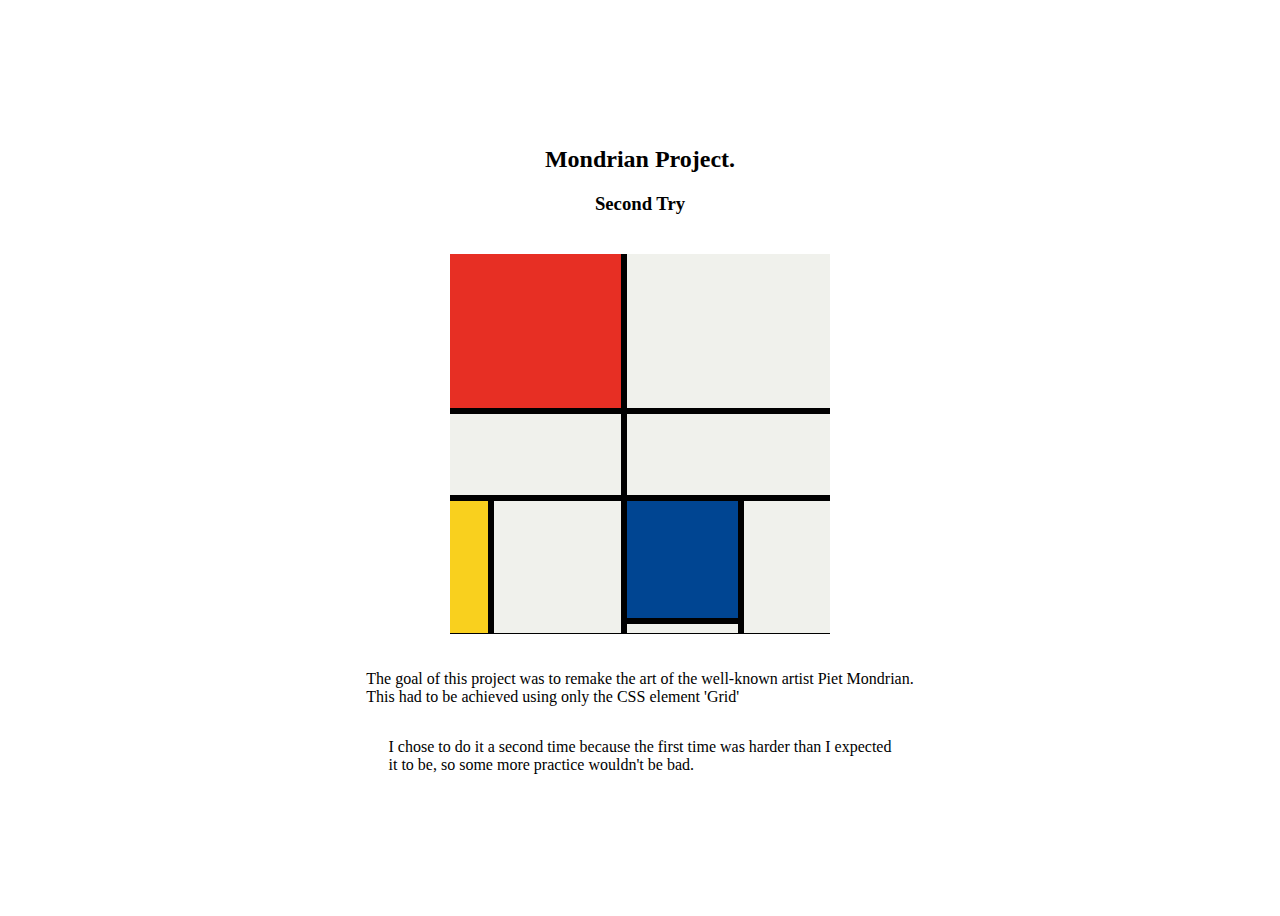
<file: 10.3 Mondrian Project/index2.html>
<!DOCTYPE html>
<html lang="en">
<head>
    <meta charset="UTF-8">
    <meta name="viewport" content="width=device-width, initial-scale=1.0">
    <title>Mondrian Project 2</title>

<style>
.shell{
    display: flex;
    height: 100vh;
    justify-content: center;
    align-items: center;
    flex-direction: column;
}

.container{
    height: 380px;
    width: 380px;
    display: grid;
    grid-template-columns: 38px 126.6px 111.3px 86.6px;
    grid-template-rows: 154.6px 80.6px 116.6px 9.6px;
    background-color: black;
    gap: 6px;
}

.header {
      padding-bottom: 20px;
    }
.inner-header{
    display: flex;
    justify-content: center;
}
.item{
    background-color:#F0F1EC ;
}
.red{
    background-color: #E72F24;
    grid-column: span 2;
}
.white1{
    grid-column: span 2
}
.white2{
    grid-column: span 2
}
.white3{
    grid-column: span 2
}
.yellow{
    background-color: #F9D01E;
    grid-row: span 2;
}
.white4{
    grid-row: span 2
}
.blue{
    background-color: #004592;
}
.white5{
    grid-row: span 2
}

.text {
      padding-top:20px ;
    }

</style>


</head>
<body>
    <div class="shell">
        <div class="header">
     <h2 class="outer-header">Mondrian Project.</h2>
     <h3 class="inner-header">Second Try </h3>
    </div>
       <div class="container">
           <div class="item red"></div>
           <div class="item white1"></div>
           <div class="item white2"></div>
           <div class="item white3"></div>
           <div class="item yellow"></div>
           <div class="item white4"></div>
           <div class="item blue"></div>
           <div class="item white5"></div>
           <div class="item white6"></div>
        </div>
        <p class="text">
            The goal of this project was to remake the art of the well-known artist Piet Mondrian.  <br>
            This had to be achieved using only the CSS element 'Grid'
        </p>
        <p>
            I chose to do it a second time because the first time was harder than I expected <br> 
            it to be, so some more practice wouldn't be bad.
        </p>
        
</div>
</body>
</html>
</file>
<file: style.css>
.backround-colour {
    background-color: #DDE1E4;
}
.header-section {
    background-color:#8DA6Bc ;
    height: 80px;
}

.header-font-text {
    font-family:monospace;

}
.other-font-text {
    font-family:'Arial Narrow', sans-serif;
}

.moon-shell{
    position: absolute;
    left: 100px;
    top: 10px;
   
}

.red-moon{  
background-color:crimson ;
width: 60px; 
height: 60px;  
border-radius: 50%;


} 

.inner-moon {
    background-color:#8DA6Bc ;
    height: 40px;
    width: 46px;
    border-radius: 50%;
    position: relative;
    left: 15px;
    top: 10px;

}

.moon-text {
    font-family:monospace;
    position: relative;
    left: 5px;
    top: 5px;  
}

.buttons {
    font-size: larger;
}

.birds {
    position: absolute;
}

.title-section {
padding-top: 5px;
}

.title-header {
 font-size: 60px;
}

.title-text{
    font-size: 25px;
}

.feature-section {
padding-top: 40px;
}


.skill-shell2 {
display: flex;
align-items: center;
flex-direction: row;
justify-content: space-around;
padding: 20px;
}
 
.prgress-bar-shell{
    display: flex;
    justify-content: space-around;
    
}

.prgress-bar{
    width: 160px;
    height: 160px;
    position: relative;
}

.outer {
    height: 160px;
    width: 160px;
    border-radius: 50%;
    padding: 20px;
    box-shadow: 6px 6px 10px -1px rgba(0,0,0,0.15),
                -6px -6px 10px -1px rgba(255,255,255,0.7);
}

.inner {
    height: 120px;
    width: 120px;
    border-radius: 50%;
    display:flex ;
    align-items: center;
    justify-content: center;
    box-shadow: inset 4px 4px 6px -1px rgba(0,0,0,0.2),
                inset -4px -4px 6px -1px rgba(255,255,255,0.7),
                -0.5px -0.5px 0px rgba(255,255,255,1),
                0.5px 0.5px 0px rgba(0,0,0,0.15),
                0px 12px 10px -10px rgba(0,0,0,0.05);   
}

.number {
    font-weight: 700;
    color: #555;
}

.html-cicle {
    fill: none ;
    stroke:#E44D26 ;
    stroke-width: 20px;
    stroke-dasharray: 472;
    stroke-dashoffset: 472;
    animation: anim 2s linear forwards;
}

.css-cicle {
    fill: none ;
    stroke:#1572B6 ;
    stroke-width: 20px;
    stroke-dasharray: 472;
    stroke-dashoffset: 472;
    animation: anim1 2s linear forwards;
}
.script-cicle {
    fill: none ;
    stroke:#E5A228 ;
    stroke-width: 20px;
    stroke-dasharray: 472;
    stroke-dashoffset: 472;
    animation: anim3 2s linear forwards;
}
.prgress-bar-svg {
    position: absolute;
    top: 0;
    left: 0;
}

@keyframes anim {
    100% {
        stroke-dashoffset: 89.8;
    }

}

@keyframes anim1 {
    100% {
        stroke-dashoffset: 200.4;
    }

}

@keyframes anim3 {
    100% {
        stroke-dashoffset: 428.8;
    }

}

.second-skill-set {
    display: flex;
    justify-content:space-evenly;
    padding: 50px;
}

.skill-header {
    display: flex;
    justify-content: center;
    align-items: center;
}

.skill-header > p {
    font-size:40px;
    font-weight: 400;
}

.grid-skills {
    display: grid;
    grid-template-columns: 1.5fr 3.5fr;
}

.grid-skills-text {
    display: grid;
    grid-template-columns: 1.5fr 3.5fr;
    margin-top: 3rem;
}

.big-question {
    display: flex;
    justify-content: center;
    align-items: center;
    font-size:30px;
    font-weight: 500;
}

.text {
    font-size: larger;
}

.projects-header{
    margin-top: 60px;
    margin-bottom: 30px;
    display: flex;
    justify-content: flex-end;
    font-size: 45px;
    font-weight: 500;
}

.about-container{
    background-color:#95a4ae ;
}
.about-header {
    margin-top: 60px;
    margin-bottom: 30px;
    display: flex;
    justify-content: center;
    font-size: 45px;
    font-weight: 500;
}

.about-me-img{
    display: flex;
    justify-content: center;
    align-items: flex-end;
}
</file>
<file: 11.3 TinDog Project/css/style.css>
.gradient-background {
  background: linear-gradient(300deg, #00bfff, #ff4c68, #ef8172);
  background-size: 180% 180%;
  animation: gradient-animation 18s ease infinite;
}

@keyframes gradient-animation {
  0% {
    background-position: 0% 50%;
  }
  50% {
    background-position: 100% 50%;
  }
  100% {
    background-position: 0% 50%;
  }
}

.icon-square {
  width: 3rem;
  height: 3rem;
  border-radius: 0.75rem;
}

.profile-img {
  height: 100px;
  border-radius: 50%;
}
</file>
